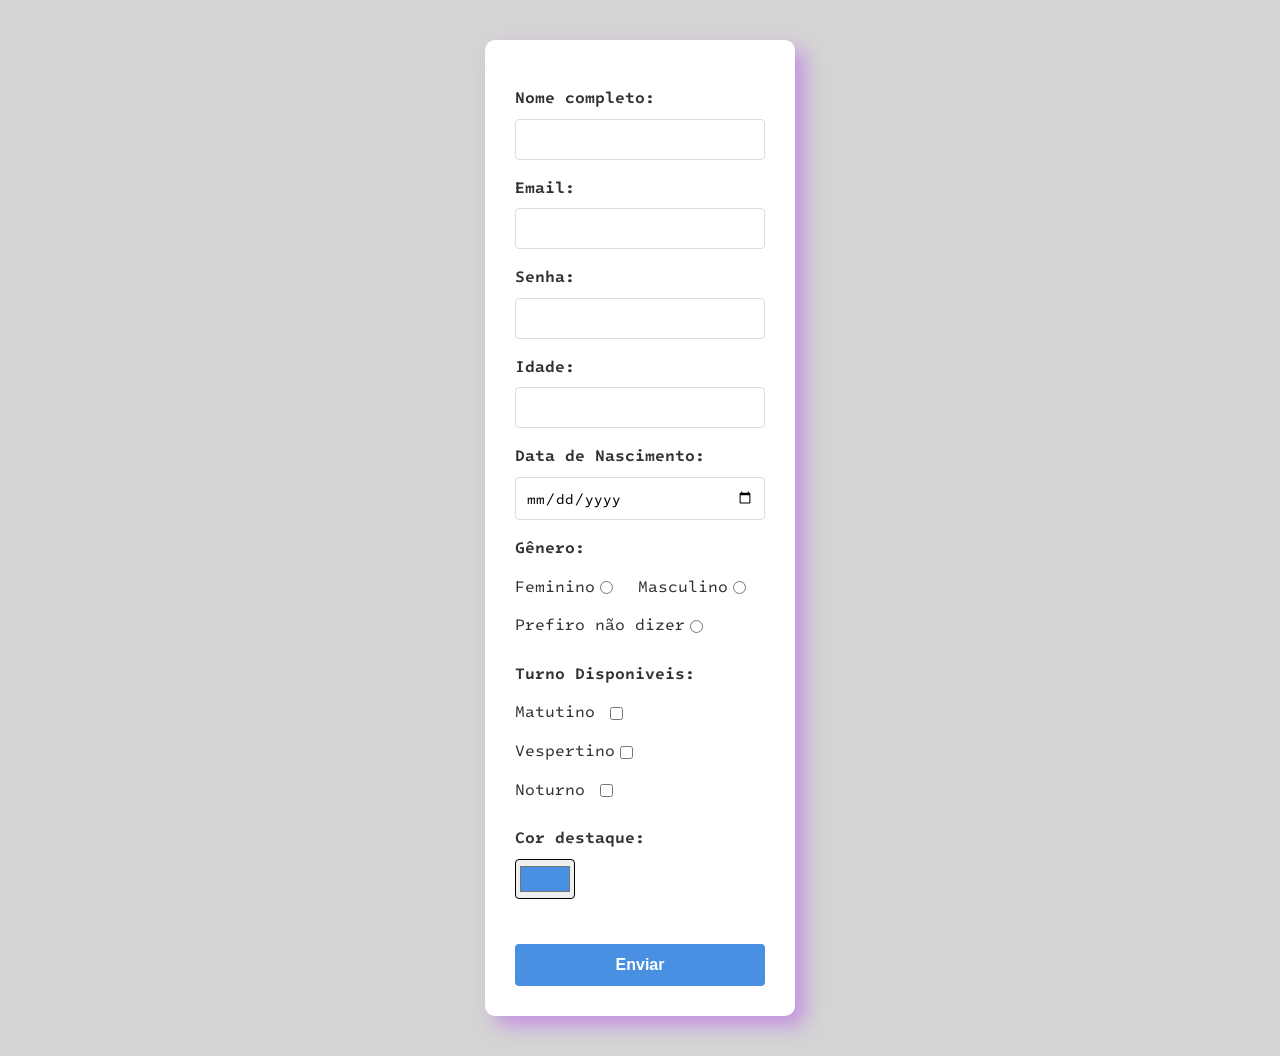
<file: Atividade01.html>
<!DOCTYPE html>
<html lang="pt/br">
<head>
    <meta charset="UTF-8">
    <meta name="viewport" content="width=device-width, initial-scale=1.0">
    <title>Atividade01</title>
    <link rel="stylesheet" href="Atividade01.html.css">
</head>
<body>
    <form id="formulario">
        <label for="nome">Nome completo:</label>
        <input id="nome" type="text" name="edtNome" />

        <label for="email">Email:</label>
        <input id="email"  type="email" name="edtEmail" />

        <label for="senha">Senha:</label>
        <input id="senha"  type="password" name="edtSenha" />

        <label for="idade">Idade:</label>
        <input id="idade"  type="number" name="edtIdade" />

        <label for="nascimento">Data de Nascimento:</label>
        <input id="nascimento"  type="date" name="edtNascimento" />

        <label>Gênero:</label>
        <label>Feminino<input id="fem" name="genero" type="radio"/></label>
        <label>Masculino<input id="masc" name="genero" type="radio"/></label>
        <label>Prefiro não dizer<input id="outros" name="genero" type="radio"/></label>

        <label>Turno Disponiveis:</label>
        <label>Matutino  <input    type="checkbox"/></label>
        <label>Vespertino<input    type="checkbox"/></label>
        <label>Noturno   <input    type="checkbox"/></label>

        <label for="cor"> Cor destaque:</label>
        <input id="cor"  type="color" name="cor" />
        <br>
        <button>Enviar</button>
        <script src="Atividade01.html.js"></script>

    </form>
</body>
</html>
</file>
<file: Atividade01.html.css>
@import url('https://fonts.googleapis.com/css2?family=Edu+AU+VIC+WA+NT+Guides:wght@400..700&family=Intel+One+Mono:ital,wght@0,300..700;1,300..700&family=Supermercado+One&display=swap');
:root{
    --primary-color: #4A90E2;
    --bg-color: #d5d4d4;
    --text-color: #333;
    --border-color: #DDD;
}
*{
    margin: 0;
    padding: 0;
    box-sizing: border-box;
}

body{
    font-family: "Intel One Mono", "Segoe UI", SansSerif;
    background-color: var(--bg-color);
    color: var(--text-color);
    line-height: 1.6;
    display: flex;
    justify-content: center;
    padding: 40px 20px;
}

label{
    display: block;
    font-weight: 600;
    margin-bottom: 8px;
}

input[type="text"],input[type="email"],
input[type="password"],
input[type="number"],
input[type="date"]{
    width: 100%;
    padding: 8px;
}

form{
    background-color: white;
    padding: 30px;
    border-radius: 10px;
    box-shadow: 10px 10px 19px rgba(157, 0, 255, 0.3);
    width: 25%;
    max-width: 500px;
}

label {
    display: block;
    font-weight: 600;
    margin-top: 15px;
    margin-bottom: 8px;
}

input[type="text"],
input[type="email"],
input[type="password"],
input[type="number"],
input[type="date"] {
    width: 100%;
    padding: 10px;
    border: 1px solid var(--border-color);
    border-radius: 4px;
    font-family: inherit;
    font-size: 14px;
    outline: none;
    transition: border-color 0.2s;
}

input[type="text"]:focus,
input[type="email"]:focus,
input[type="password"]:focus,
input[type="number"]:focus,
input[type="date"]:focus
{
    border-color: var(--primary-color);
}

form label:has(input[type="radio"]),
form label:has(input[type="checkbox"]){
    display: inline-block;
    font-weight: normal;
    margin-right: 15px;
    margin-top: 5px;
    cursor: pointer;
}

input[type="radio"],
input[type="checkbox"]{
    margin-left: 5px;
    vertical-align: middle;
}

input[type="color"]{
    display: block;
    width: 60px;
    height: 40px;
    border-color: 1px solid var(--border-color);
    border-radius: 4px;
    cursor: pointer;
    padding: 2px;
}

button{
    width: 100%;
    padding: 12px;
    margin-top: 20px;
    background-color: var(--primary-color);
    color: white;
    border: none;
    border-radius: 4px;
    font-size: 16px;
    font-weight: 600;
    cursor: pointer;
    transition:  border-color 0.3s;
}

button:hover{
    filter: brightness(90%);
}

button:active{
    transform: scale(98%);
}
</file>
